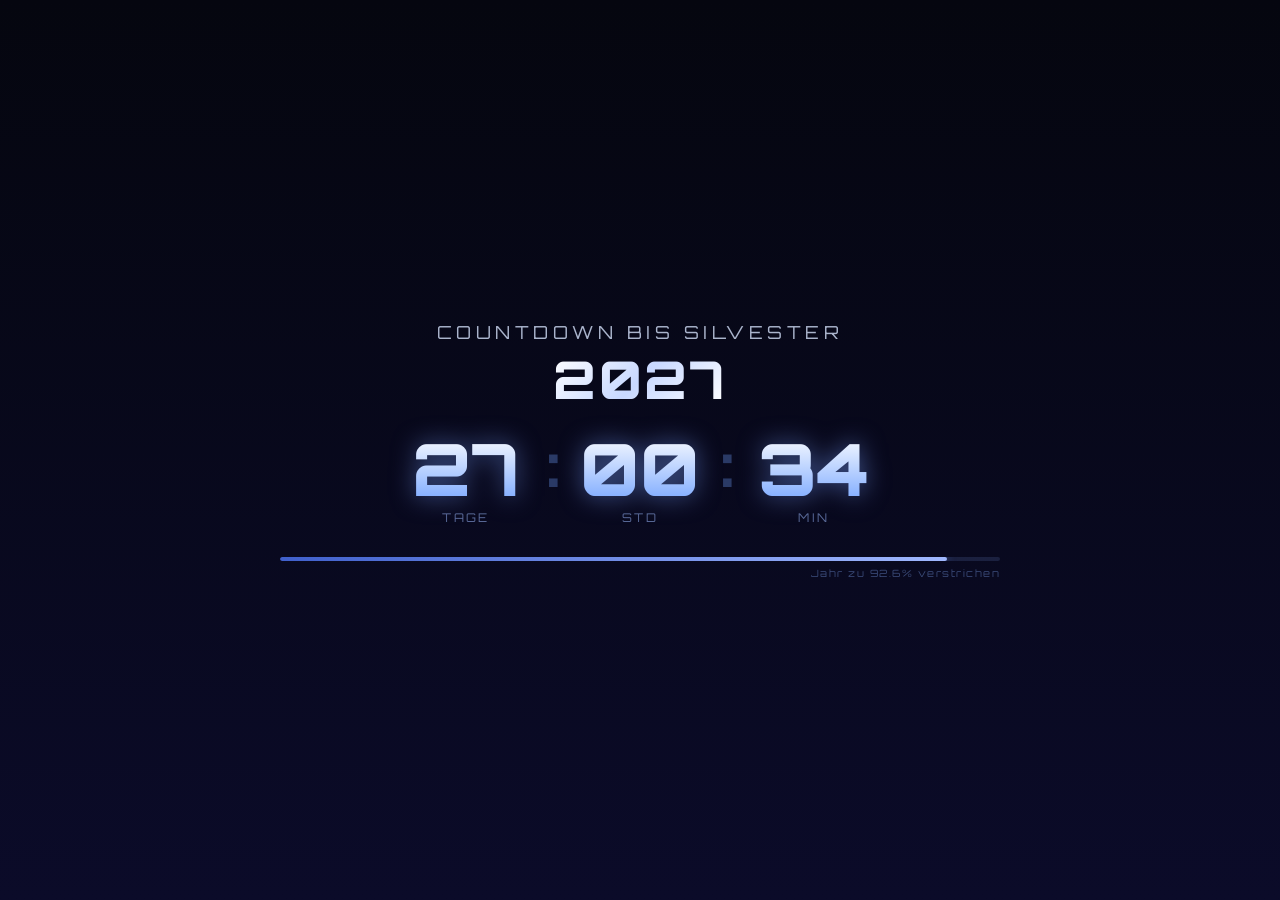
<file: silvester_countdown.html>
<!doctype html>
<html lang="de">
<head>
  <meta charset="utf-8">
  <meta name="viewport" content="width=device-width,initial-scale=1">
  <title>Silvester Countdown</title>
  <style>
    @import url('https://fonts.googleapis.com/css2?family=Orbitron:wght@700;900&display=swap');

    /* Make page fill the screen and be touch-safe */
    html, body { height: 100%; width: 100%; margin: 0; }
    body { min-height: 100svh; background: #08140c; -webkit-font-smoothing:antialiased; }

    * { box-sizing: border-box; margin: 0; padding: 0; }

    /* App fills the viewport and centers content */
    #app {
      min-height: 100svh;
      height: 100svh;
      width: 100%;
      display: flex;
      flex-direction: column;
      align-items: center;
      justify-content: center;
      padding: clamp(12px, 3vw, 40px);
      position: relative;
      overflow: hidden;
      background: linear-gradient(180deg,#05060f 0%, #0b0b29 100%);
      border-radius: 0;
    }

  .stars {
    position: absolute; inset: 0; overflow: hidden; pointer-events: none; z-index: 1;
  }
  .star {
    position: absolute;
    width: 2px; height: 2px;
    background: white;
    border-radius: 50%;
    opacity: 0;
    animation: twinkle var(--d) ease-in-out infinite var(--delay);
  }
  @keyframes twinkle {
    0%, 100% { opacity: 0; }
    50% { opacity: var(--op); }
  }

  #title {
    font-family: 'Orbitron', monospace;
    font-size: clamp(13px, 3vw, 18px);
    letter-spacing: 0.25em;
    color: #aab4cc;
    text-transform: uppercase;
    margin-bottom: 0.6rem;
    z-index: 2;
  }

  #year-label {
    font-family: 'Orbitron', monospace;
    font-size: clamp(28px, 7vw, 52px);
    font-weight: 900;
    color: #fff;
    letter-spacing: 0.05em;
    z-index: 2;
    line-height: 1;
    margin-bottom: 1.6rem;
    background: linear-gradient(135deg, #ffffff, #c8d8ff, #ffffff);
    -webkit-background-clip: text;
    -webkit-text-fill-color: transparent;
    background-clip: text;
  }

  #units-row {
    display: flex;
    gap: clamp(8px, 2vw, 20px);
    z-index: 2;
    align-items: flex-end;
    flex-wrap: wrap;
    justify-content: center;
  }

  .unit-block {
    display: flex;
    flex-direction: column;
    align-items: center;
    animation: fadeIn 0.4s ease;
  }
  @keyframes fadeIn { from { opacity: 0; transform: translateY(8px); } to { opacity: 1; transform: none; } }

  .unit-num {
    font-family: 'Orbitron', monospace;
    font-size: clamp(36px, 8vw, 72px);
    font-weight: 900;
    line-height: 1;
    min-width: 2ch;
    text-align: center;
    background: linear-gradient(180deg, #ffffff 0%, #7aa8ff 100%);
    -webkit-background-clip: text;
    -webkit-text-fill-color: transparent;
    background-clip: text;
    filter: drop-shadow(0 0 12px rgba(120,160,255,0.5));
    transition: color 0.2s;
  }
  .unit-num.pulse {
    animation: numPulse 0.3s ease;
  }
  @keyframes numPulse {
    0% { transform: scale(1); }
    50% { transform: scale(1.12); }
    100% { transform: scale(1); }
  }

  .unit-label {
    font-family: 'Orbitron', monospace;
    font-size: clamp(9px, 1.5vw, 12px);
    letter-spacing: 0.2em;
    color: #5a6a99;
    text-transform: uppercase;
    margin-top: 6px;
  }

  .sep {
    font-family: 'Orbitron', monospace;
    font-size: clamp(28px, 6vw, 56px);
    font-weight: 900;
    color: #2a3a66;
    margin-bottom: 24px;
    animation: blink 1s step-end infinite;
  }
  @keyframes blink { 0%,100% { opacity: 1; } 50% { opacity: 0.15; } }

  #progress-wrap {
    width: min(720px, 94%);
    margin-top: 2rem;
    z-index: 2;
  }
  #progress-bar-bg {
    height: 4px;
    background: rgba(80,100,160,0.25);
    border-radius: 99px;
    overflow: hidden;
  }
  #progress-bar {
    height: 100%;
    background: linear-gradient(90deg, #4060cc, #a0b8ff);
    border-radius: 99px;
    transition: width 1s linear;
    box-shadow: 0 0 8px rgba(100,140,255,0.6);
  }
  #progress-label {
    font-family: 'Orbitron', monospace;
    font-size: 10px;
    letter-spacing: 0.15em;
    color: #3a4a77;
    text-align: right;
    margin-top: 6px;
  }

  /* FIREWORKS CANVAS */
  #fw-canvas {
    position: absolute;
    inset: 0;
    width: 100%;
    height: 100%;
    pointer-events: none;
    z-index: 10;
    display: none;
  }

  /* SOLAR SYSTEM BACKGROUND */
  #solar-canvas {
    position: absolute;
    inset: 0;
    width: 100%;
    height: 100%;
    pointer-events: none;
    z-index: 0;
    opacity: 0.9;
    mix-blend-mode: screen;
  }


  /* HAPPY NEW YEAR overlay */
  #hny {
    position: absolute;
    inset: 0;
    display: none;
    flex-direction: column;
    align-items: center;
    justify-content: center;
    z-index: 20;
    text-align: center;
    padding: 1rem;
  }
  #hny h1 {
    font-family: 'Orbitron', monospace;
    font-size: clamp(24px, 6vw, 48px);
    font-weight: 900;
    letter-spacing: 0.05em;
    background: linear-gradient(135deg, #ffe066, #ffaacc, #66ccff, #aaff88);
    background-size: 300%;
    -webkit-background-clip: text;
    -webkit-text-fill-color: transparent;
    background-clip: text;
    animation: rainbowShift 2s linear infinite, scaleIn 0.6s ease;
  }
  @keyframes rainbowShift { 0% { background-position: 0% 50%; } 100% { background-position: 100% 50%; } }
  @keyframes scaleIn { from { transform: scale(0.5); opacity: 0; } to { transform: scale(1); opacity: 1; } }
  #hny p {
    font-family: 'Orbitron', monospace;
    font-size: clamp(12px, 2.5vw, 18px);
    color: #aac8ff;
    margin-top: 1rem;
    letter-spacing: 0.2em;
    animation: fadeIn 1s ease 0.5s both;
  }
</style>
</head>
<body>
<div id="app">
  <canvas id="solar-canvas" aria-hidden="true"></canvas>
  <div class="stars" id="stars"></div>
  <canvas id="fw-canvas"></canvas>
  <div id="hny">
    <h1 id="hny-year">Frohes neues Jahr!</h1>
    <p id="hny-sub">2027 :)</p>
  </div>
  <div id="counter-wrap" style="display:flex;flex-direction:column;align-items:center;z-index:2;width:100%;">
    <div id="title">Countdown bis Silvester</div>
    <div id="year-label">2026</div>
    <div id="units-row"></div>
    <div id="progress-wrap">
      <div id="progress-bar-bg"><div id="progress-bar" style="width:0%"></div></div>
      <div id="progress-label">Jahr zu 0% verstrichen</div>
    </div>
  </div>
</div>

<script>
(function(){
  // Stars
  const starsEl = document.getElementById('stars');
  for(let i=0;i<90;i++){
    const s = document.createElement('div');
    s.className = 'star';
    s.style.cssText = `left:${Math.random()*100}%;top:${Math.random()*100}%;--d:${2+Math.random()*4}s;--delay:-${Math.random()*5}s;--op:${0.3+Math.random()*0.7}`;
    starsEl.appendChild(s);
  }

  const unitsRow = document.getElementById('units-row');
  const progressBar = document.getElementById('progress-bar');
  const progressLabel = document.getElementById('progress-label');
  const fwCanvas = document.getElementById('fw-canvas');
  const hny = document.getElementById('hny');
  const counterWrap = document.getElementById('counter-wrap');
  const yearLabel = document.getElementById('year-label');
  const ctx = fwCanvas.getContext('2d');

  // normal runtime (no demo overrides)

  let prevValues = {};
  let fireworksActive = false;
  let particles = [];
  let animFrame = null;

  function getNextNewYear() {
    const now = new Date();
    let year = now.getFullYear();
    const ny = new Date(year + 1, 0, 1, 0, 0, 0, 0); // Jan 1 next year
    return ny;
  }

  function getYearStart() {
    const now = new Date();
    return new Date(now.getFullYear(), 0, 1, 0, 0, 0, 0);
  }

  function pad(n) { return String(Math.max(0,n)).padStart(2,'0'); }

  function buildUnits(show) {
    // show: array of {key, label}
    unitsRow.innerHTML = '';
    show.forEach((u, i) => {
      if(i > 0) {
        const sep = document.createElement('div');
        sep.className = 'sep';
        sep.textContent = ':';
        unitsRow.appendChild(sep);
      }
      const block = document.createElement('div');
      block.className = 'unit-block';
      block.innerHTML = `<div class="unit-num" id="num-${u.key}">00</div><div class="unit-label">${u.label}</div>`;
      unitsRow.appendChild(block);
    });
  }

  function updateNum(key, val) {
    const el = document.getElementById('num-' + key);
    if(!el) return;
    if(el.textContent !== val) {
      el.textContent = val;
      el.classList.remove('pulse');
      void el.offsetWidth;
      el.classList.add('pulse');
    }
  }

  function tick() {
    const now = new Date();
    const ny = getNextNewYear();
    const diff = ny - now;

    if(diff <= 0 && !fireworksActive) {
      startFireworks();
      return;
    }
    if(diff <= 0) return;

    const totalSecs = Math.floor(diff / 1000);
    const days = Math.floor(totalSecs / 86400);
    const hours = Math.floor((totalSecs % 86400) / 3600);
    const mins = Math.floor((totalSecs % 3600) / 60);
    const secs = totalSecs % 60;

    yearLabel.textContent = ny.getFullYear();

    // Determine display mode
    if(days >= 1) {
      // show days, hours, mins
      if(!document.getElementById('num-days')) buildUnits([{key:'days',label:'Tage'},{key:'hours',label:'Std'},{key:'mins',label:'Min'}]);
      updateNum('days', pad(days));
      updateNum('hours', pad(hours));
      updateNum('mins', pad(mins));
    } else if(hours >= 1) {
      // show hours, mins, secs
      if(!document.getElementById('num-hours') || document.getElementById('num-days')) buildUnits([{key:'hours',label:'Stunden'},{key:'mins',label:'Min'},{key:'secs',label:'Sek'}]);
      updateNum('hours', pad(hours));
      updateNum('mins', pad(mins));
      updateNum('secs', pad(secs));
    } else if(mins >= 1) {
      // show mins, secs only
      if(!document.getElementById('num-mins') || document.getElementById('num-hours')) buildUnits([{key:'mins',label:'Minuten'},{key:'secs',label:'Sekunden'}]);
      updateNum('mins', pad(mins));
      updateNum('secs', pad(secs));
    } else {
      // only seconds
      if(!document.getElementById('num-secs') || document.getElementById('num-mins')) buildUnits([{key:'secs',label:'Sekunden'}]);
      updateNum('secs', pad(secs));
    }

    // Progress bar: how far through the year are we?
    const yearStart = getYearStart();
    const yearEnd = ny;
    const yearTotal = yearEnd - yearStart;
    const yearElapsed = now - yearStart;
    const pct = Math.min(100, Math.max(0, (yearElapsed / yearTotal) * 100));
    progressBar.style.width = pct.toFixed(2) + '%';
    progressLabel.textContent = `Jahr zu ${pct.toFixed(1)}% verstrichen`;
  }

  // ---- FIREWORKS ----
  function resizeFw() {
    const app = document.getElementById('app');
    fwCanvas.width = app.offsetWidth;
    fwCanvas.height = app.offsetHeight;
  }

  function randomColor() {
    const cols = ['#ffe066','#ff6699','#66ccff','#aaff88','#ff9944','#cc88ff','#ffffff','#ffcc44'];
    return cols[Math.floor(Math.random()*cols.length)];
  }

  function launchRocket() {
    const x = 0.15*fwCanvas.width + Math.random()*0.7*fwCanvas.width;
    const targetY = 0.1*fwCanvas.height + Math.random()*0.45*fwCanvas.height;
    const color = randomColor();
    const count = 55 + Math.floor(Math.random()*35);
    for(let i=0;i<count;i++){
      const angle = (Math.PI*2*i/count) + (Math.random()-0.5)*0.3;
      const speed = 1.5 + Math.random()*4;
      particles.push({
        x, y: targetY,
        vx: Math.cos(angle)*speed,
        vy: Math.sin(angle)*speed,
        life: 1,
        decay: 0.012 + Math.random()*0.018,
        color,
        size: 2 + Math.random()*2,
        trail: []
      });
    }
  }

  function animateFw() {
    if(!fireworksActive) return;
    ctx.fillStyle = 'rgba(5,6,15,0.18)';
    ctx.fillRect(0,0,fwCanvas.width,fwCanvas.height);

    for(let p of particles){
      p.trail.push({x:p.x,y:p.y,life:p.life});
      if(p.trail.length>6) p.trail.shift();
      // trail
      for(let t=0;t<p.trail.length;t++){
        const tl = p.trail[t];
        ctx.beginPath();
        ctx.arc(tl.x,tl.y,p.size*(t/p.trail.length)*0.7,0,Math.PI*2);
        ctx.fillStyle = p.color + Math.floor(tl.life*80).toString(16).padStart(2,'0');
        ctx.fill();
      }
      // particle
      ctx.beginPath();
      ctx.arc(p.x,p.y,p.size,0,Math.PI*2);
      ctx.fillStyle = p.color + Math.floor(p.life*255).toString(16).padStart(2,'0');
      ctx.fill();
      p.x += p.vx;
      p.y += p.vy;
      p.vy += 0.06; // gravity
      p.vx *= 0.98;
      p.life -= p.decay;
    }
    particles = particles.filter(p=>p.life>0);
    animFrame = requestAnimationFrame(animateFw);
  }

  let launchInterval = null;
  function startFireworks() {
    fireworksActive = true;
    clearInterval(mainInterval);

    // Show HNY, hide counter
    counterWrap.style.display = 'none';
    fwCanvas.style.display = 'block';
    hny.style.display = 'flex';

    resizeFw();
    ctx.fillStyle = '#05060f';
    ctx.fillRect(0,0,fwCanvas.width,fwCanvas.height);

    // Launch rockets periodically
    for(let i=0;i<5;i++) setTimeout(launchRocket, i*300);
    launchInterval = setInterval(launchRocket, 600);
    animateFw();

    // Reset next day
    scheduleReset();
  }

  function stopFireworks() {
    fireworksActive = false;
    clearInterval(launchInterval);
    cancelAnimationFrame(animFrame);
    particles = [];
    fwCanvas.style.display = 'none';
    hny.style.display = 'none';
    counterWrap.style.display = 'flex';
    ctx.clearRect(0,0,fwCanvas.width,fwCanvas.height);
    buildUnits([{key:'days',label:'Tage'},{key:'hours',label:'Std'},{key:'mins',label:'Min'}]);
    tick();
    mainInterval = setInterval(tick, 1000);
  }

  function scheduleReset() {
    // Reset at next midnight (Jan 1 00:05 to be safe, or just after midnight)
    const now = new Date();
    const tomorrow = new Date(now.getFullYear(), now.getMonth(), now.getDate()+1, 0, 0, 5, 0);
    const msUntil = tomorrow - now;
    setTimeout(stopFireworks, msUntil);
  }

  // Init
  buildUnits([{key:'days',label:'Tage'},{key:'hours',label:'Std'},{key:'mins',label:'Min'}]);
  tick();
  let mainInterval = setInterval(tick, 1000);

  window.addEventListener('resize', () => { if(fireworksActive) resizeFw(); });

  // no demo auto-start
})();
</script>
</body>
</html>
</file>
